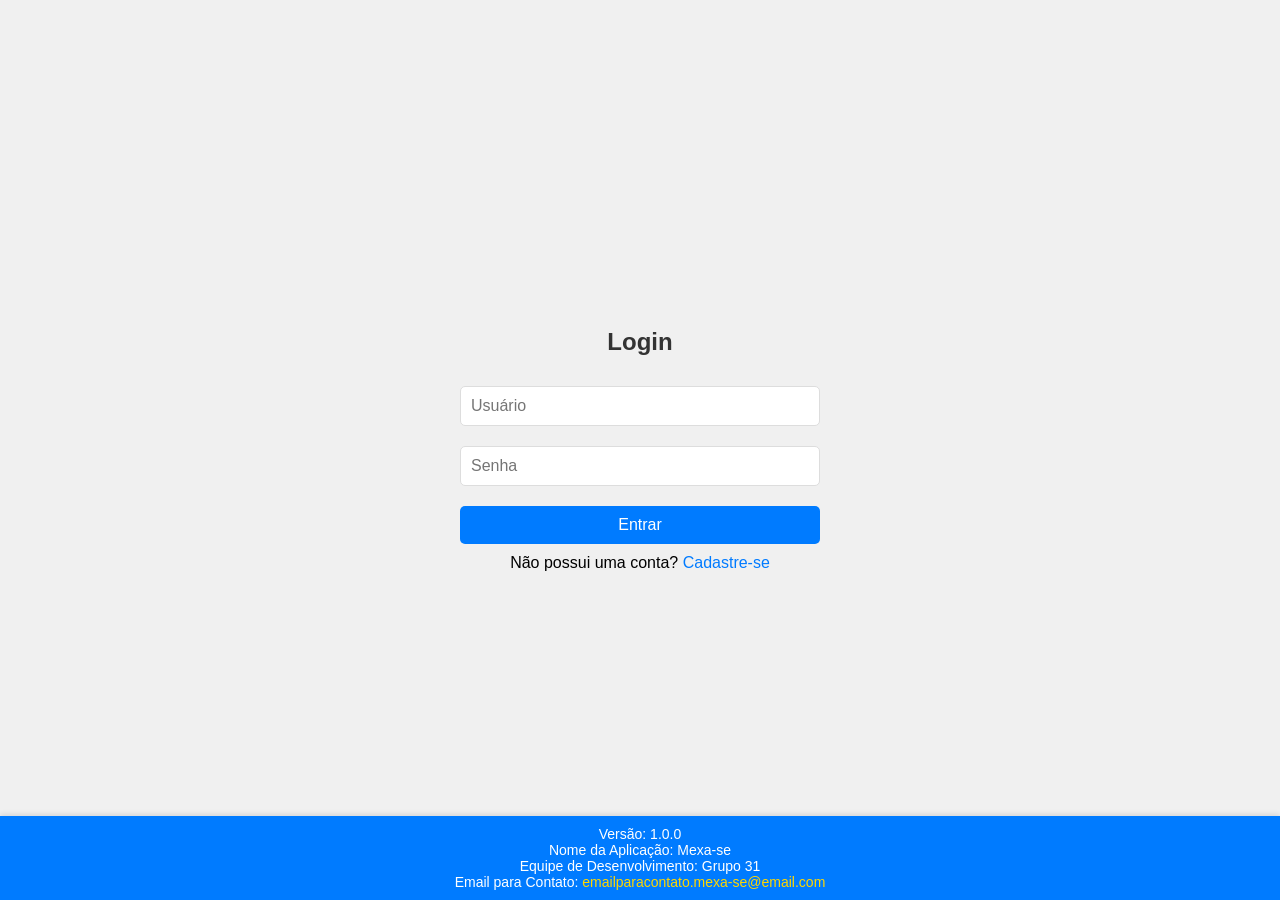
<file: index.html>
<!DOCTYPE html>
<html lang="pt-BR">
    <head>
        <meta charset="UTF-8">
        <meta name="viewport" content="width=device-width, initial-scale=1.0">
        <title>Login</title>
        <link rel="stylesheet" href="styles.css">
        <link rel="shortcut icon" href="favicon.ico" type="image/x-icon">
    </head>
<body>
    <div class="container">
        <h1>Login</h1>
        <input type="text" id="username" placeholder="Usuário" class="input-field">
        <input type="password" id="password" placeholder="Senha" class="input-field">
        <button onclick="login()" class="btn">Entrar</button>
        <p id="error-message" class="error-message"></p>
        <p>Não possui uma conta? <a href="cadastroUsuario.html" class="link">Cadastre-se</a></p>
    </div>
    <script src="script.js"></script>
    <script src="models.js"></script>
    <script src="views.js"></script>
    <script src="controllers.js"></script>
    <script>
        const loginForm = document.getElementById('loginForm');
        loginForm.addEventListener('submit', function (event) {
            event.preventDefault();
            const nome = document.getElementById('username').value;
            const senha = document.getElementById('password').value;
            LoginController.realizarLogin(nome, senha);
        });
    </script>
    <footer class="app-footer">
        <p>Versão: 1.0.0</p>
        <p>Nome da Aplicação: Mexa-se</p>
        <p>Equipe de Desenvolvimento: Grupo 31</p>
        <p>Email para Contato: <a href="mailto:emailparacontato.mexa-se@email.com">emailparacontato.mexa-se@email.com</a></p>
    </footer>
</body>
</html>
</file>
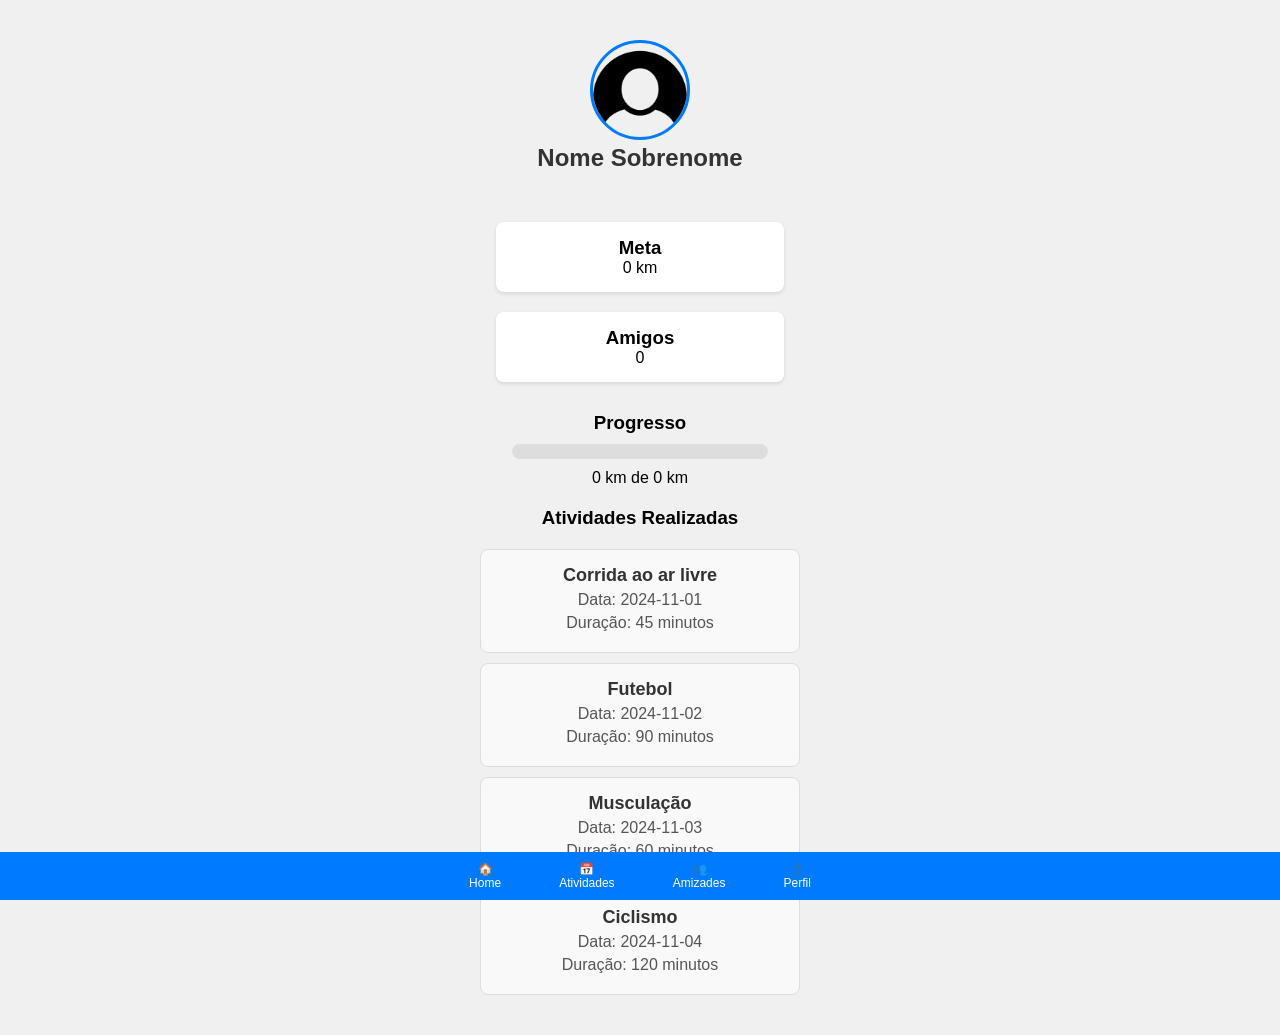
<file: perfil.html>
<!DOCTYPE html>
<html lang="pt-BR">
<head>
    <meta charset="UTF-8">
    <meta name="viewport" content="width=device-width, initial-scale=1.0">
    <title>Perfil</title>
    <link rel="stylesheet" href="styles.css">
    <script defer src="controllers.js"></script>
    <link rel="shortcut icon" href="img/favicon.ico" type="image/x-icon">
</head>
<body onload="PerfilController.carregarPerfil()">
    <div class="container">

    <!-- Foto e Nome -->
    <section class="perfil-container">
        <div class="foto-perfil">
            <input type="file" id="inputFoto" hidden onchange="PerfilController.carregarFoto(event)">
            <img src="default-user.png" alt="Foto do usuário" id="fotoUsuario" onclick="document.getElementById('inputFoto').click()">
        </div>
        <h2 id="nomeUsuario">Nome Sobrenome</h2>
    </section>

    <!-- Indicadores -->
    <section class="indicadores">
        <div class="indicador">
            <h3>Meta</h3>
            <p id="metaKm">0 km</p>
        </div>
        <div class="indicador">
            <h3>Amigos</h3>
            <p id="quantidadeAmigos">0</p>
        </div>
    </section>

    <!-- Barra de Progresso -->
    <section class="progresso">
        <h3>Progresso</h3>
        <div class="barra-container">
            <div id="barraProgresso" class="barra-progresso"></div>
        </div>
        <p id="statusKm">0 km de 0 km</p>
    </section>

    <!-- Timeline -->
    <section class="timeline">
        <h3>Atividades Realizadas</h3>
        <ul class="timeline-list">
            <li class="timeline-item">
                <h2>Corrida ao ar livre</h2>
                <p>Data: 2024-11-01</p>
                <p>Duração: 45 minutos</p>
            </li>
            <li class="timeline-item">
                <h2>Futebol</h2>
                <p>Data: 2024-11-02</p>
                <p>Duração: 90 minutos</p>
            </li>
            <li class="timeline-item">
                <h2>Musculação</h2>
                <p>Data: 2024-11-03</p>
                <p>Duração: 60 minutos</p>
            </li>
            <li class="timeline-item">
                <h2>Ciclismo</h2>
                <p>Data: 2024-11-04</p>
                <p>Duração: 120 minutos</p>
            </li>
        </ul>
    </section>

    </div>
    
    <!-- Rodapé -->
    <footer class="footer">
        <nav class="footer-nav">
            <a href="home.html" class="footer-btn">🏠<span>Home</span></a>
            <a href="atividades.html" class="footer-btn">📅<span>Atividades</span></a>
            <a href="amigos.html" class="footer-btn">👥<span>Amizades</span></a>
            <a href="perfil.html" class="footer-btn">👤<span>Perfil</span></a>
        </nav>
    </footer>

</body>
</html>
</file>
<file: styles.css>
/* Estilização básica + responsividade */
* {
    box-sizing: border-box;
    margin: 0;
    padding: 0;
    font-family: Arial, sans-serif;
}

body {
    font-family: Arial, sans-serif;
    margin: 0;
    padding: 0;
    display: flex;
    justify-content: center;
    align-items: center;
    min-height: 100vh;
    background-color: #f0f0f0;
}

.container {
    width: 90%;
    max-width: 400px;
    margin: 0 auto;
    padding: 20px;
    text-align: center;
}

h1, h2 {
    font-size: 24px;
    margin-bottom: 20px;
    color: #333;
    display: flex;
    justify-content: center;
    align-items: center;
}

button {
    width: 100%;
    padding: 10px;
    margin: 10px 0;
    background-color: #007BFF;
    color: white;
    border: none;   
    border-radius: 4px;
    cursor: pointer;
}

button:hover {
    background-color: #007BFF;
}

.input-field {
    width: 100%;
    padding: 10px;
    margin: 10px 0;
    border: 1px solid #ddd;
    border-radius: 5px;
    font-size: 16px;
}

.btn {
    width: 100%;
    padding: 10px;
    background-color: #007BFF;
    color: white;
    border: none;
    border-radius: 5px;
    font-size: 16px;
    cursor: pointer;
}

.btn:hover {
    background-color: #0056b3;
}

.floating-btn {
    position: fixed;
    bottom: 20px;
    right: 20px;
    width: 50px;
    height: 50px;
    border-radius: 50%;
    background-color: #007BFF;
    color: white;
    font-size: 24px;
    display: flex;
    align-items: center;
    justify-content: center;
    cursor: pointer;
    border: none;
}

.floating-btn:hover {
    background-color: #0056b3;
}

.friend-list, .group-list {
    list-style-type: none;
    padding: 0;
    margin: 0;
}

.friend-item, .group-item {
    display: flex;
    justify-content: space-between;
    align-items: center;
    padding: 10px;
    border-bottom: 1px solid #ddd;
}

.icon-btn {
    background: none;
    border: none;
    font-size: 20px;
    cursor: pointer;
}

.chat-box {
    width: 100%;
    max-height: 300px;
    overflow-y: auto;
    margin-bottom: 20px;
}

.message {
    margin: 5px 0;
    padding: 10px;
    border-radius: 10px;
}

.sent {
    background-color: #DCF8C6;
    text-align: right;
}

.received {
    background-color: #FFF;
    text-align: left;
}

.link {
    color: #007BFF;
    text-decoration: none;
}
.link:hover {
    text-decoration: underline;
}

#activity-list {
    list-style-type: none;
    padding: 0;
    margin-top: 20px;
}
.activity-item {
    display: flex;
    justify-content: space-between;
    align-items: center;
    padding: 10px;
    margin-bottom: 10px;
    border: 1px solid #ddd;
    border-radius: 4px;
    background-color: #f9f9f9;
    text-align: left;
}
.activity-details {
    flex: 1;
    padding-right: 10px;
}
.activity-actions button {
    background: none;
    border: none;
    cursor: pointer;
    font-size: 18px;
    color: #555;
}
.activity-actions button:hover {
    color: #000;
}

.timeline-list {
    list-style-type: none;
    padding: 0;
    margin: 20px 0;
}

.timeline-item {
    padding: 15px;
    margin-bottom: 10px;
    border: 1px solid #ddd;
    border-radius: 8px;
    background-color: #f9f9f9;
}

.timeline-item h2 {
    font-size: 18px;
    margin-bottom: 5px;
    color: #333;
}

.timeline-item p {
    margin: 5px 0;
    font-size: 16px;
    color: #555;
}

.app-footer {
    position: fixed;
    bottom: 0;
    left: 0;
    width: 100%;
    background-color: #007BFF; /* Mesma cor dos botões */
    color: white;
    text-align: center;
    font-size: 14px;
    padding: 10px 0;
    box-shadow: 0 -2px 5px rgba(0, 0, 0, 0.1);
}

.app-footer a {
    color: #FFD700; /* Dourado para links */
    text-decoration: none;
}

.app-footer a:hover {
    text-decoration: underline;
}

.footer {
    position: fixed;
    bottom: 0;
    left: 0;
    width: 100%;
    background-color: #007BFF; /* Azul */
    display: flex;
    justify-content: center;
    align-items: center;
    padding: 10px 0;
}

.footer-nav {
    display: flex;
    justify-content: space-around;
    width: 100%;
    max-width: 400px;
}

.footer-btn {
    text-decoration: none;
    color: white;
    font-size: 12px;
    display: flex;
    flex-direction: column;
    align-items: center;
}

.footer-btn img {
    width: 24px;
    height: 24px;
    margin-bottom: 3px;
}


/* Reset básico */

/* Cabeçalho */
.perfil-header {
    display: flex;
    justify-content: space-between;
    align-items: center;
    padding: 15px;
    background: #007BFF;
    color: white;
    font-size: 18px;
    
}

/* Botão de edição */
.edit-btn {
    background: none;
    border: none;
    color: white;
    font-size: 20px;
    cursor: pointer;
}

/* Container do perfil */
.perfil-container {
    display: flex;
    flex-direction: column;
    align-items: center;
    margin-top: 20px;
}

/* Foto de perfil */
.foto-perfil img {
    width: 100px;
    height: 100px;
    border-radius: 50%;
    border: 3px solid #007BFF;
    cursor: pointer;
}

/* Indicadores */
.indicadores {
    display: flex;
    flex-direction: column;
    align-items: center;
    width: 100%;
    margin-top: 20px;
}

.indicador {
    background: white;
    padding: 15px;
    margin: 10px;
    border-radius: 8px;
    width: 80%;
    box-shadow: 0 2px 4px rgba(0, 0, 0, 0.1);
}

/* Barra de Progresso */
.progresso {
    text-align: center;
    margin: 20px;
}

.barra-container {
    width: 80%;
    background: #ddd;
    height: 15px;
    border-radius: 8px;
    margin: 10px auto;
    position: relative;
    display: flex;
}

.barra-progresso {
    height: 100%;
    background: #007BFF;
    width: 0%;
    border-radius: 8px;
    display: flex;
    justify-content: center;
    align-items: center;
}

/* Timeline */
.timeline {
    margin: 20px;
}

.timeline .atividade-item {
    background: white;
    padding: 15px;
    margin: 10px 0;
    border-radius: 5px;
    box-shadow: 0 2px 4px rgba(0, 0, 0, 0.1);
}
</file>
